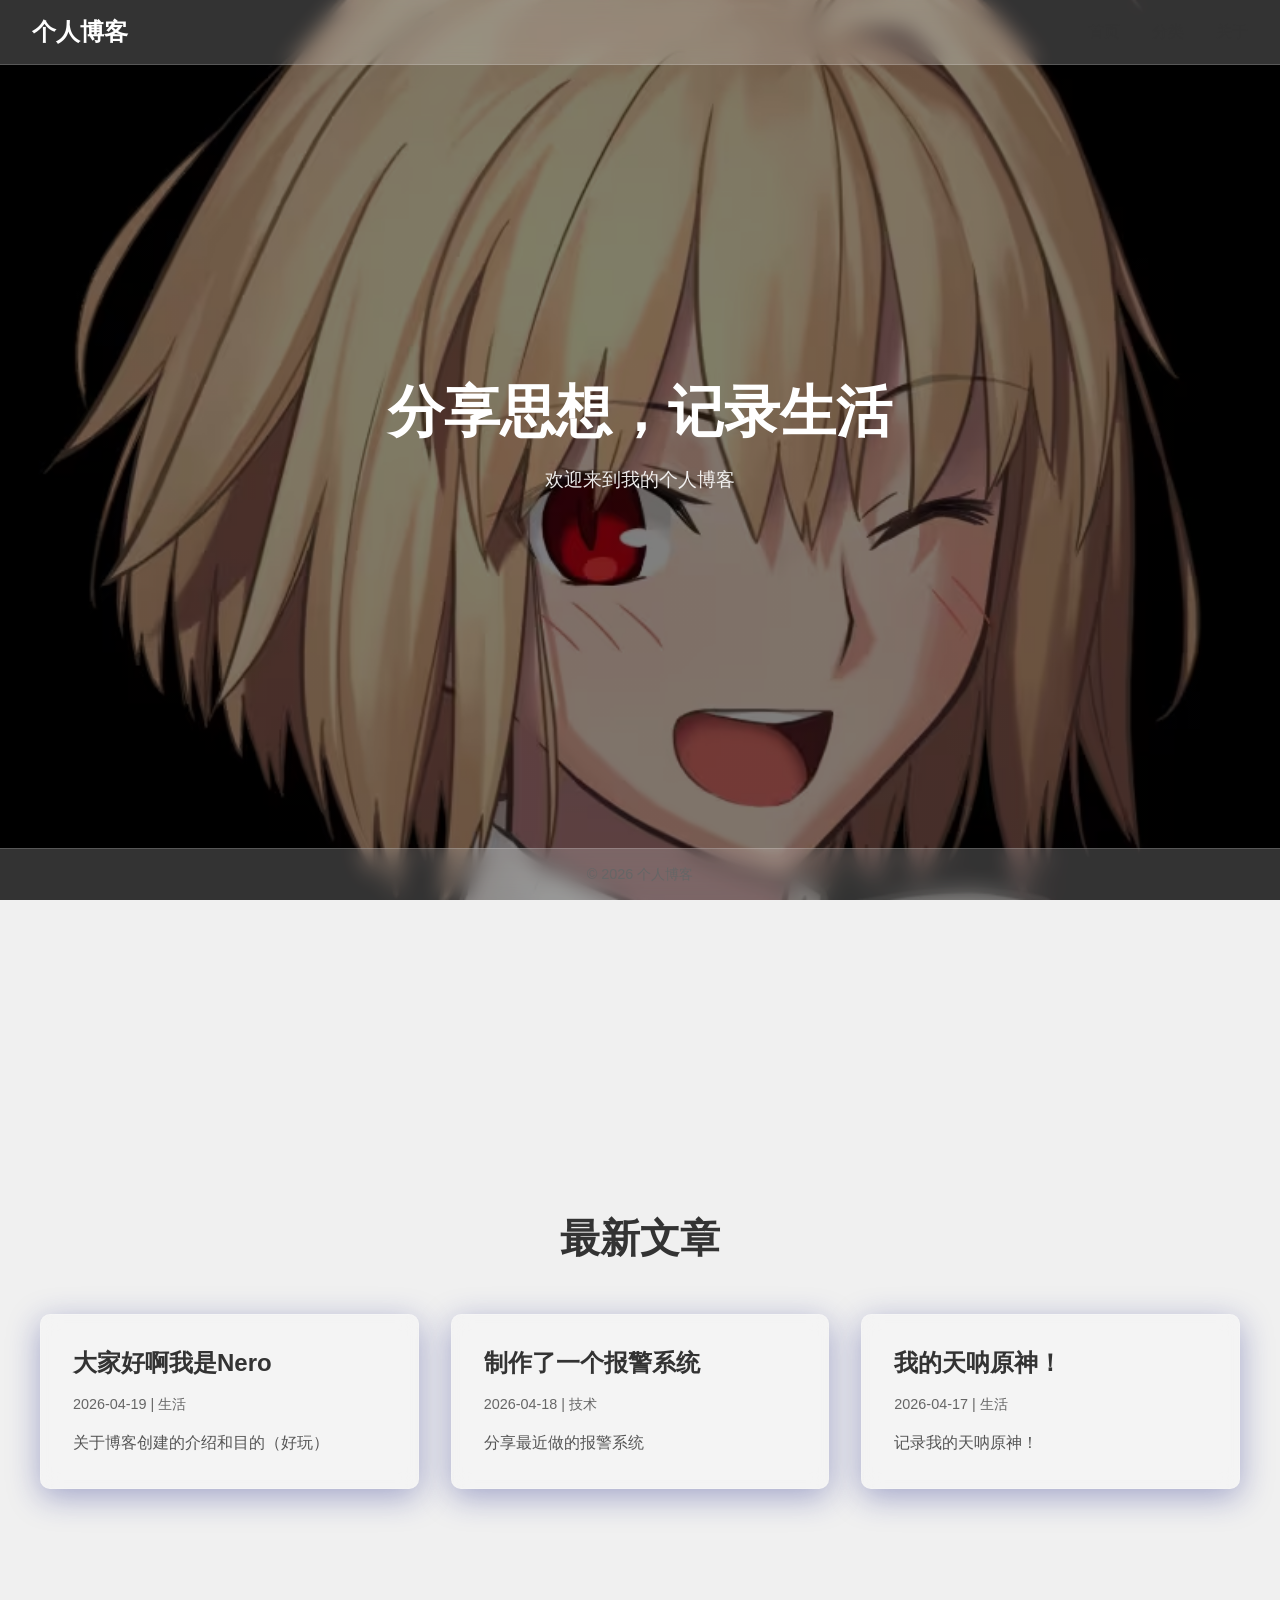
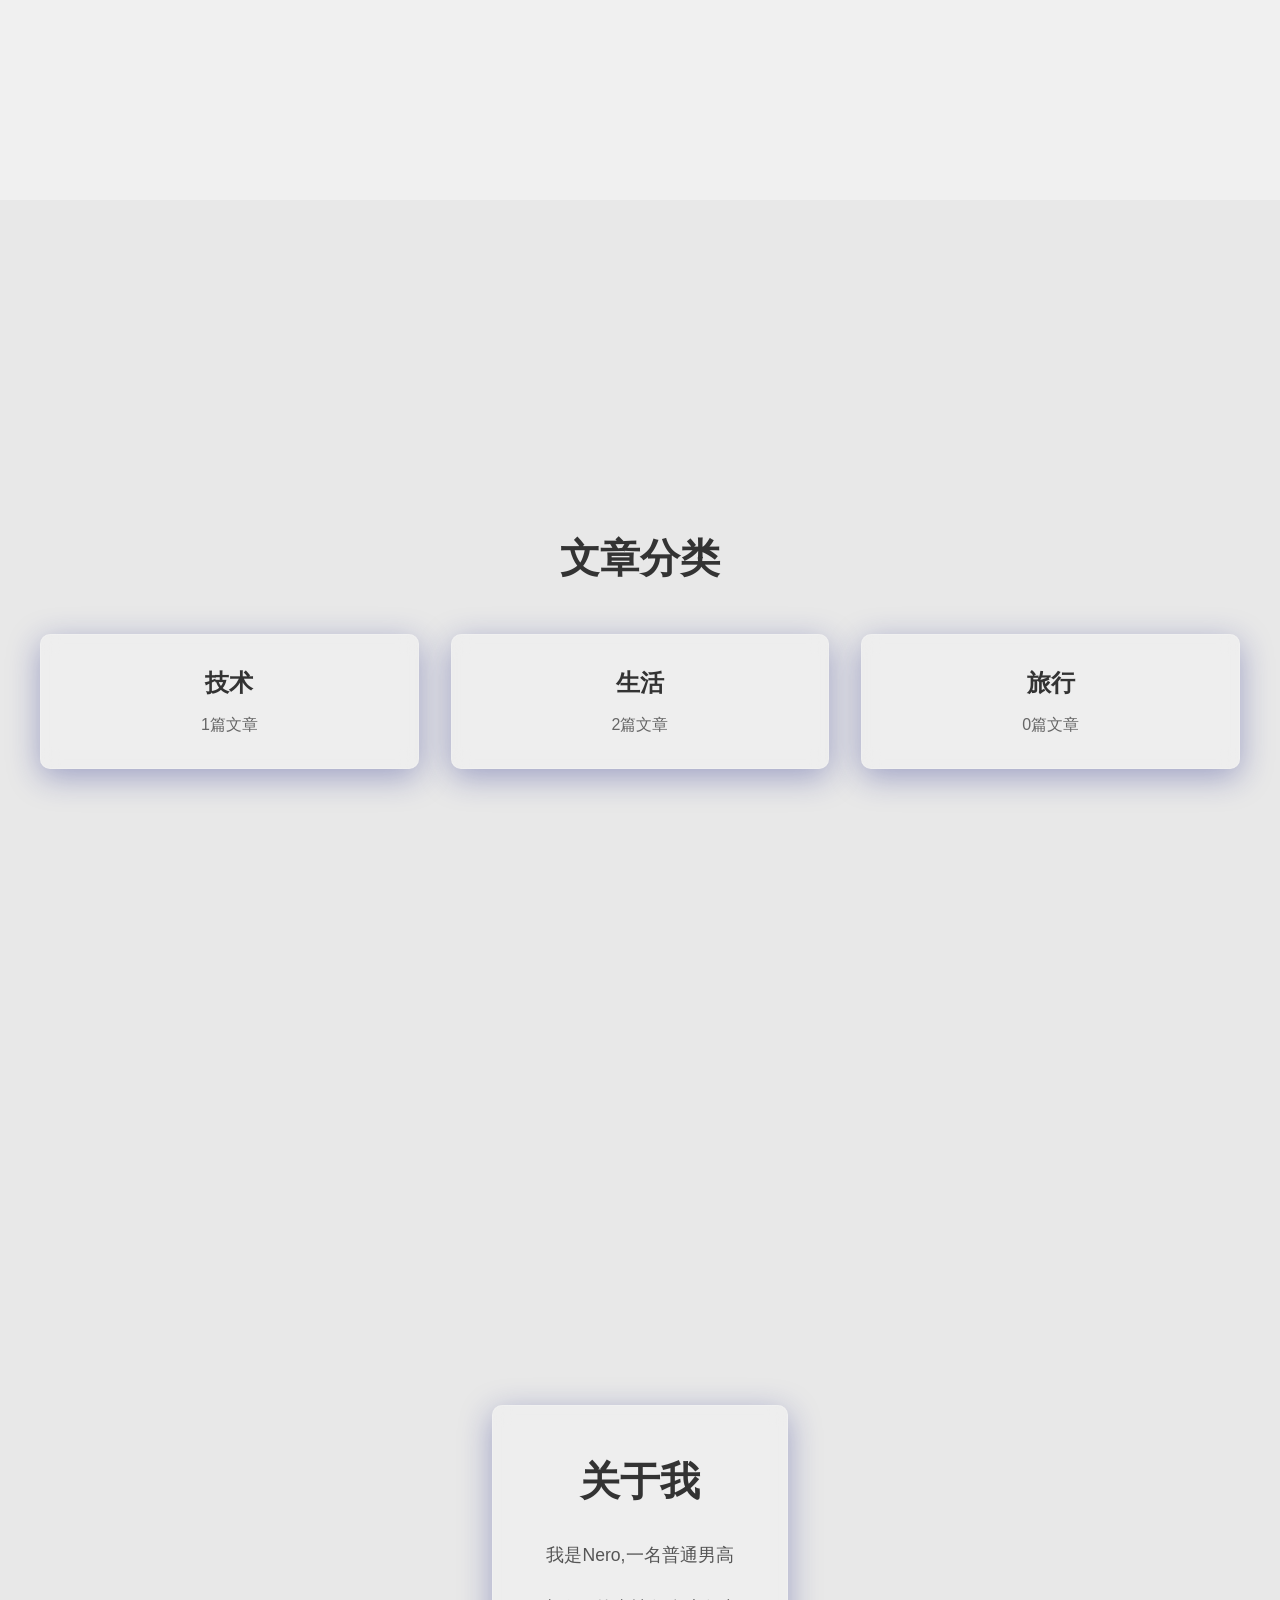
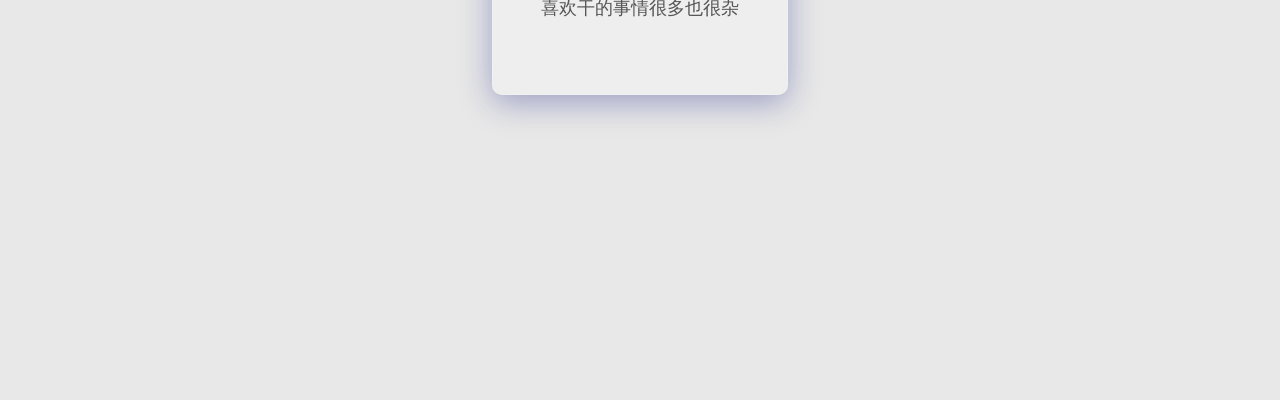
<file: index.html>
<!DOCTYPE html>
<html lang="zh-CN">
<head>
    <meta charset="UTF-8">
    <meta name="viewport" content="width=device-width, initial-scale=1.0">
    <title>个人博客</title>
    <link rel="stylesheet" href="style.css">
</head>
<body>
    <header class="glass-header">
        <h1><a href="index.html">个人博客</a></h1>
        <nav>
            <ul>
                <li><a href="#home">首页</a></li>
                <li><a href="#categories">分类</a></li>
                <li><a href="#about">关于</a></li>
            </ul>
        </nav>
    </header>

    <main>
        <section id="home" class="full-screen">
            <div class="hero-content">
                <h2>分享思想，记录生活</h2>
                <p>欢迎来到我的个人博客</p>
            </div>
        </section>

        <section id="latest-posts" class="full-screen">
            <h2>最新文章</h2>
            <div class="posts-container" id="posts-container">
            </div>
        </section>

        <section id="categories" class="full-screen">
            <h2>文章分类</h2>
            <div class="categories-container" id="categories-container">
            </div>
        </section>

        <section id="about" class="full-screen">
            <div class="about-content glass-effect">
                <h2>关于我</h2>
                <p>我是Nero,一名普通男高</p>
                <p>喜欢干的事情很多也很杂</p>
            </div>
        </section>
    </main>

    <footer class="glass-footer">
        <p>&copy; 2026 个人博客</p>
    </footer>

    <script src="data.js"></script>
    <script src="script.js"></script>
</body>
</html>
</file>
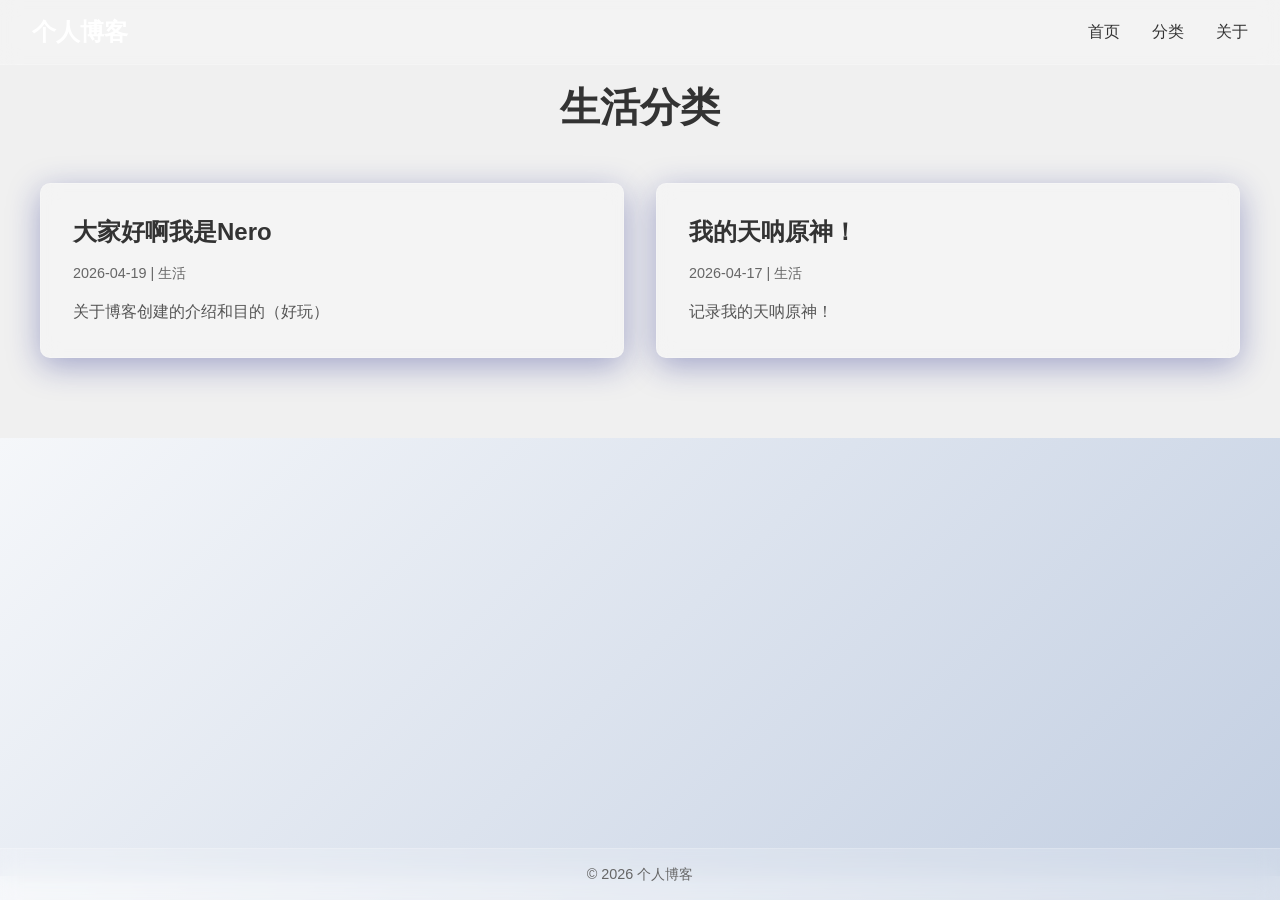
<file: category-life.html>
<!DOCTYPE html>
<html lang="zh-CN">
<head>
    <meta charset="UTF-8">
    <meta name="viewport" content="width=device-width, initial-scale=1.0">
    <title>生活分类 - 个人博客</title>
    <link rel="stylesheet" href="style.css">
</head>
<body>
    <header class="glass-header">
        <h1><a href="index.html">个人博客</a></h1>
        <nav>
            <ul>
                <li><a href="index.html">首页</a></li>
                <li><a href="index.html#categories">分类</a></li>
                <li><a href="index.html#about">关于</a></li>
            </ul>
        </nav>
    </header>

    <main>
        <section id="category-content">
            <h2>生活分类</h2>
            <div class="posts-container" id="category-posts-container">
            </div>
        </section>
    </main>

    <footer class="glass-footer">
        <p>&copy; 2026 个人博客</p>
    </footer>

    <script src="data.js"></script>
    <script src="script.js"></script>
    <script>
        document.addEventListener('DOMContentLoaded', function() {
            loadPostsByCategory('life', '#category-posts-container');
        });
    </script>
</body>
</html>
</file>
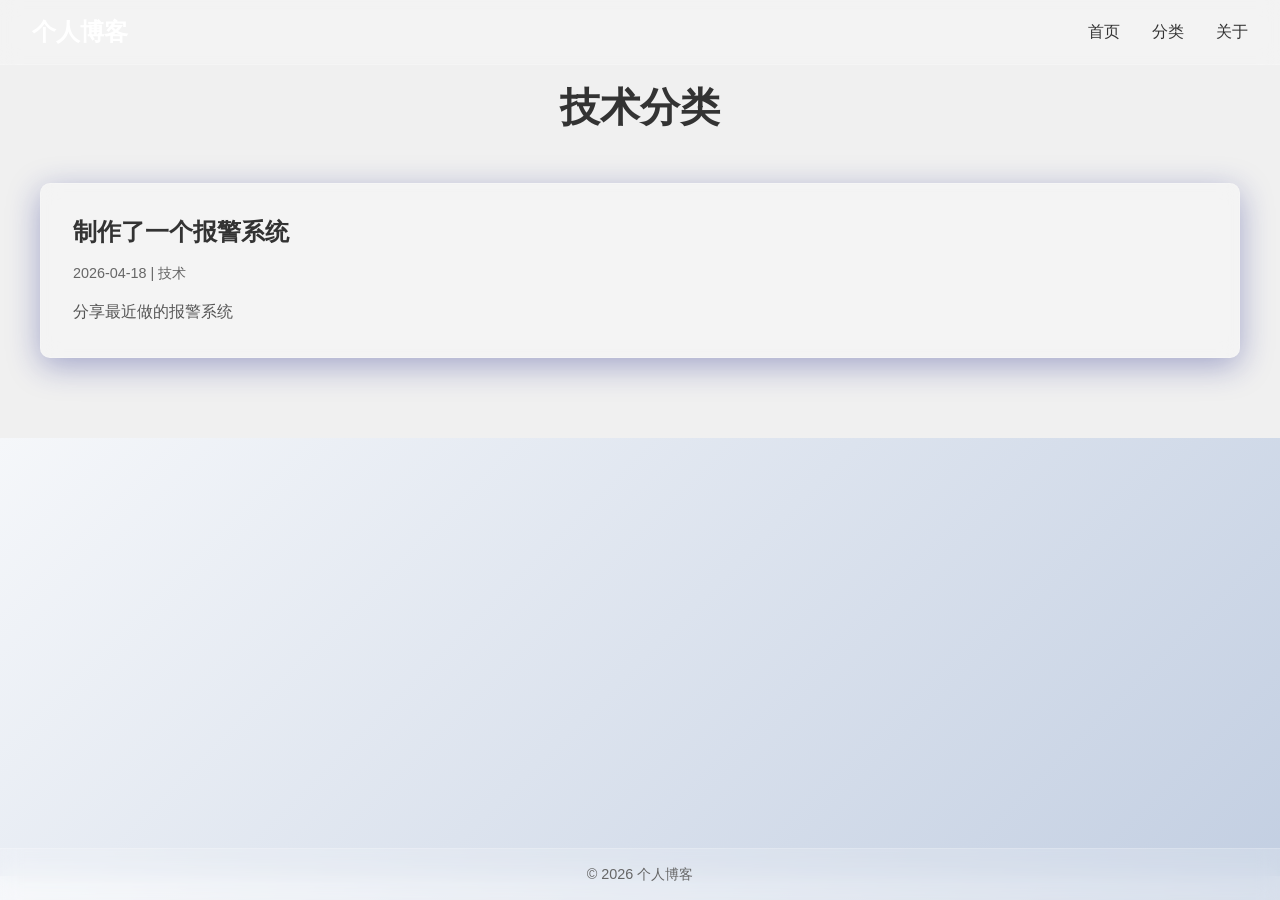
<file: category-tech.html>
<!DOCTYPE html>
<html lang="zh-CN">
<head>
    <meta charset="UTF-8">
    <meta name="viewport" content="width=device-width, initial-scale=1.0">
    <title>技术分类 - 个人博客</title>
    <link rel="stylesheet" href="style.css">
</head>
<body>
    <header class="glass-header">
        <h1><a href="index.html">个人博客</a></h1>
        <nav>
            <ul>
                <li><a href="index.html">首页</a></li>
                <li><a href="index.html#categories">分类</a></li>
                <li><a href="index.html#about">关于</a></li>
            </ul>
        </nav>
    </header>

    <main>
        <section id="category-content">
            <h2>技术分类</h2>
            <div class="posts-container" id="category-posts-container">
            </div>
        </section>
    </main>

    <footer class="glass-footer">
        <p>&copy; 2026 个人博客</p>
    </footer>

    <script src="data.js"></script>
    <script src="script.js"></script>
    <script>
        document.addEventListener('DOMContentLoaded', function() {
            loadPostsByCategory('tech', '#category-posts-container');
        });
    </script>
</body>
</html>
</file>
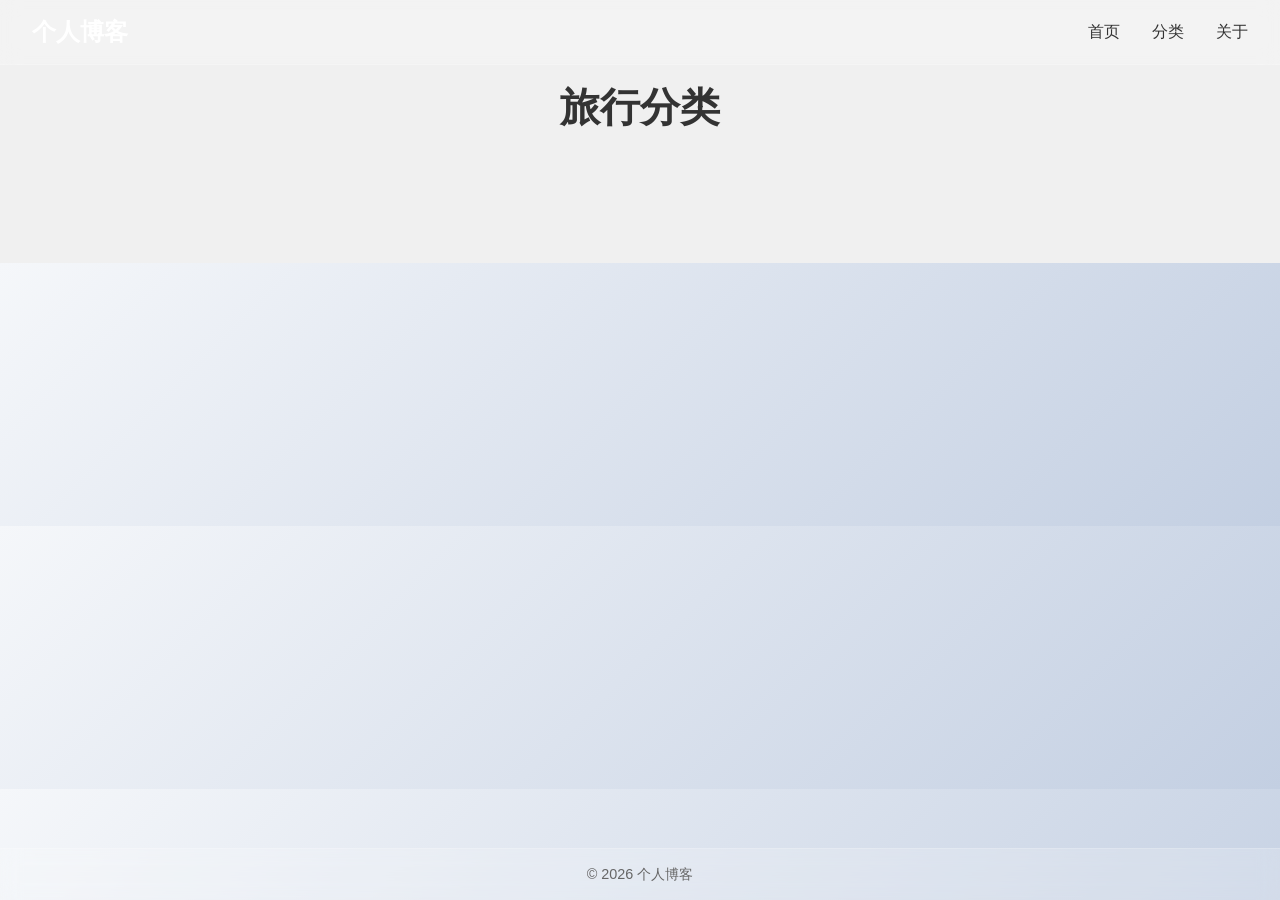
<file: category-travel.html>
<!DOCTYPE html>
<html lang="zh-CN">
<head>
    <meta charset="UTF-8">
    <meta name="viewport" content="width=device-width, initial-scale=1.0">
    <title>旅行分类 - 个人博客</title>
    <link rel="stylesheet" href="style.css">
</head>
<body>
    <header class="glass-header">
        <h1><a href="index.html">个人博客</a></h1>
        <nav>
            <ul>
                <li><a href="index.html">首页</a></li>
                <li><a href="index.html#categories">分类</a></li>
                <li><a href="index.html#about">关于</a></li>
            </ul>
        </nav>
    </header>

    <main>
        <section id="category-content">
            <h2>旅行分类</h2>
            <div class="posts-container" id="category-posts-container">
            </div>
        </section>
    </main>

    <footer class="glass-footer">
        <p>&copy; 2026 个人博客</p>
    </footer>

    <script src="data.js"></script>
    <script src="script.js"></script>
    <script>
        document.addEventListener('DOMContentLoaded', function() {
            loadPostsByCategory('travel', '#category-posts-container');
        });
    </script>
</body>
</html>
</file>
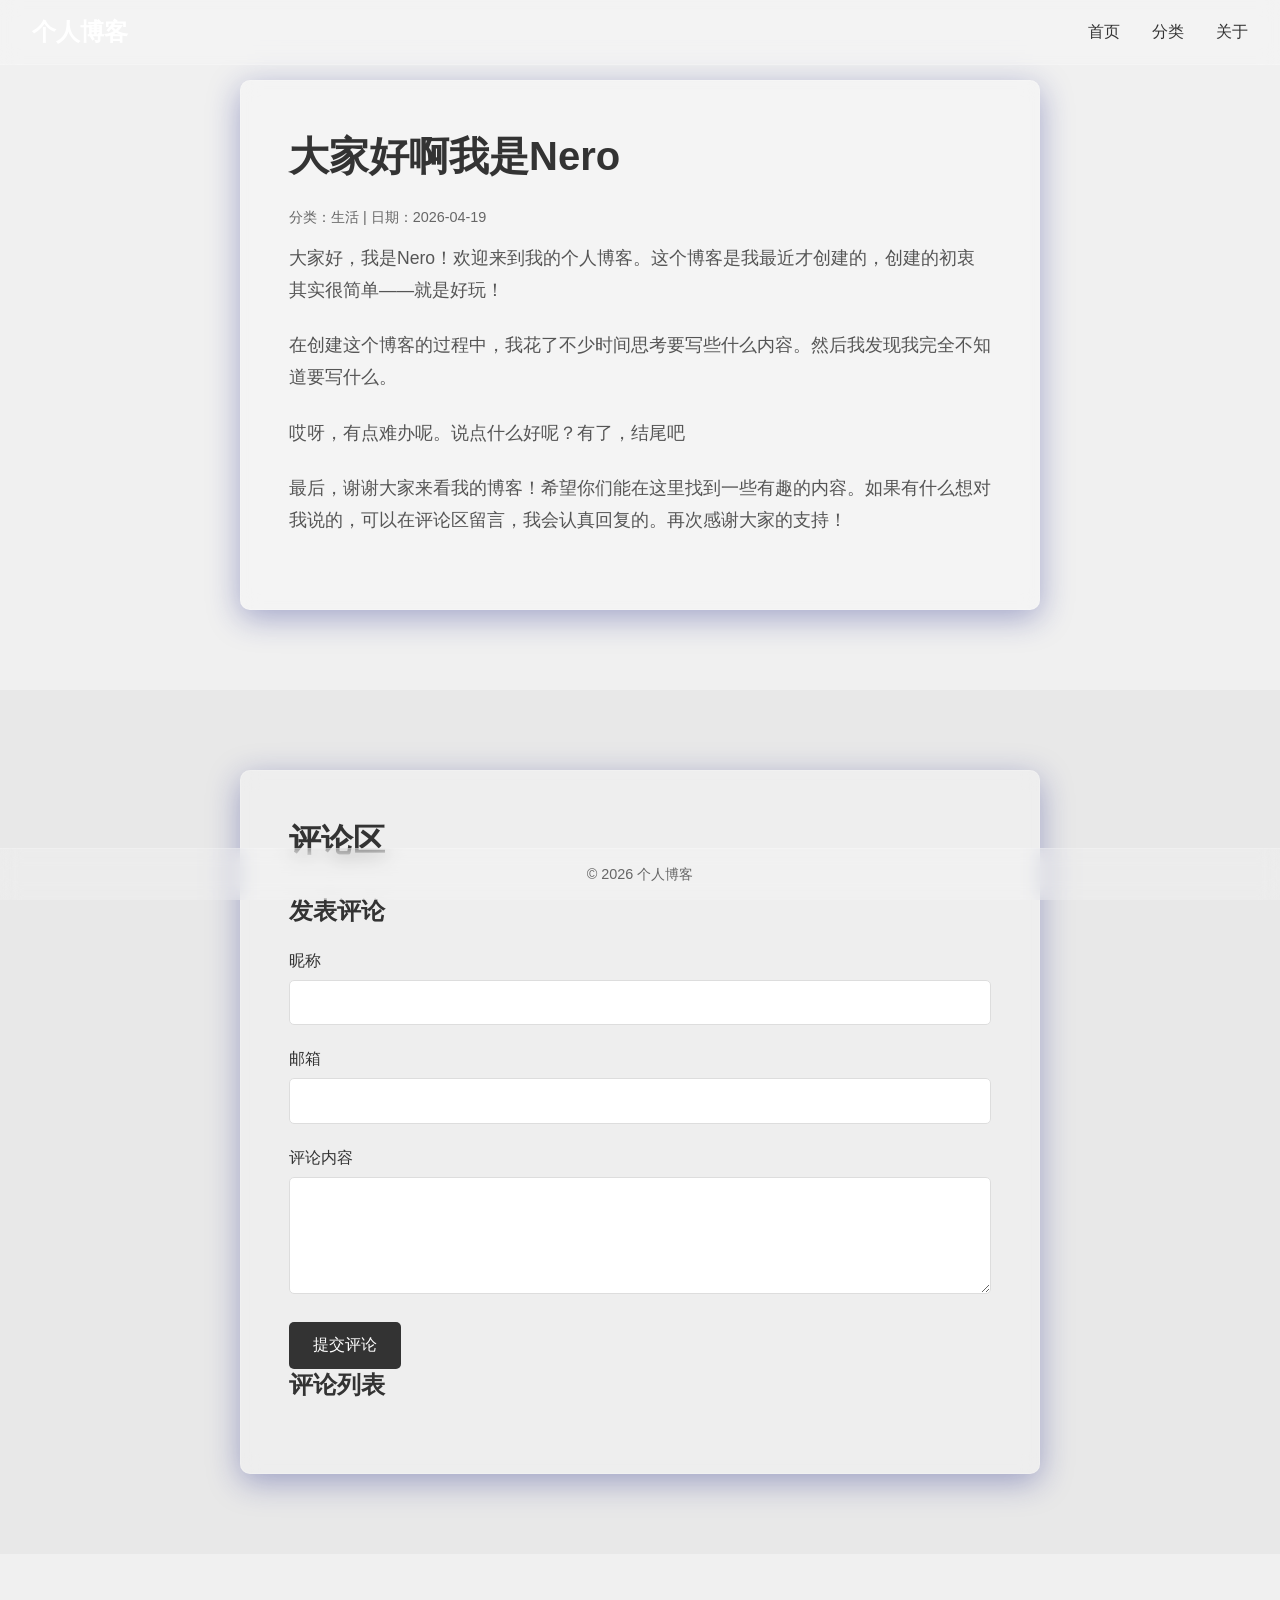
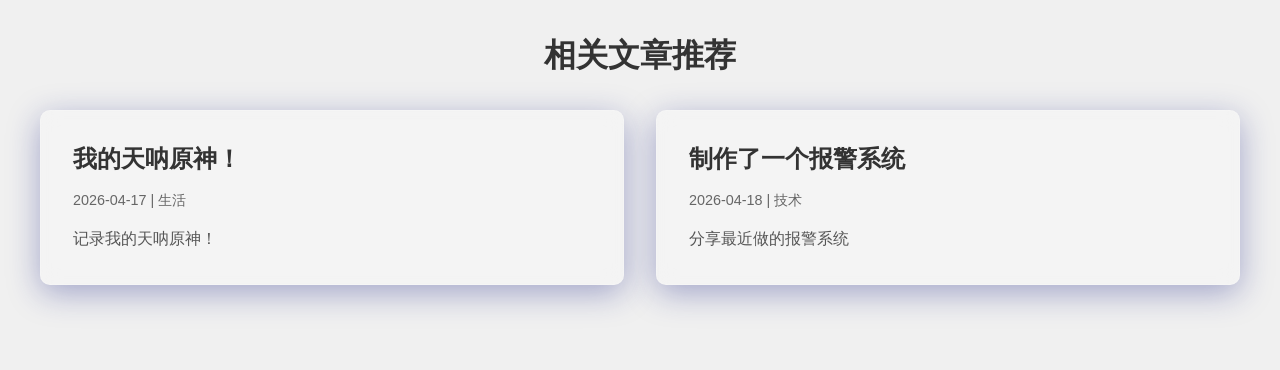
<file: post1.html>
<!DOCTYPE html>
<html lang="zh-CN">
<head>
    <meta charset="UTF-8">
    <meta name="viewport" content="width=device-width, initial-scale=1.0">
    <title>大家好啊我是Nero - 个人博客</title>
    <link rel="stylesheet" href="style.css">
</head>
<body>
    <header class="glass-header">
        <h1><a href="index.html">个人博客</a></h1>
        <nav>
            <ul>
                <li><a href="index.html#home">首页</a></li>
                <li><a href="index.html#categories">分类</a></li>
                <li><a href="index.html#about">关于</a></li>
            </ul>
        </nav>
    </header>

    <main>
        <section id="post-content">
            <div class="post-container glass-effect">
                <h1>大家好啊我是Nero</h1>
                <p class="post-meta">分类：生活 | 日期：2026-04-19</p>
                <div class="post-body">
                    <p>大家好，我是Nero！欢迎来到我的个人博客。这个博客是我最近才创建的，创建的初衷其实很简单——就是好玩！</p>

                    <p>在创建这个博客的过程中，我花了不少时间思考要写些什么内容。然后我发现我完全不知道要写什么。</p>

                    <p>哎呀，有点难办呢。说点什么好呢？有了，结尾吧</p>

                    <p>最后，谢谢大家来看我的博客！希望你们能在这里找到一些有趣的内容。如果有什么想对我说的，可以在评论区留言，我会认真回复的。再次感谢大家的支持！</p>
                </div>
            </div>
        </section>

        <section id="comments">
            <div class="comments-container glass-effect">
                <h2>评论区</h2>
                <div class="comment-form">
                    <h3>发表评论</h3>
                    <form id="commentForm">
                        <div class="form-group">
                            <label for="name">昵称</label>
                            <input type="text" id="name" name="name" required>
                        </div>
                        <div class="form-group">
                            <label for="email">邮箱</label>
                            <input type="email" id="email" name="email" required>
                        </div>
                        <div class="form-group">
                            <label for="message">评论内容</label>
                            <textarea id="message" name="message" rows="5" required></textarea>
                        </div>
                        <button type="submit" class="submit-btn">提交评论</button>
                    </form>
                </div>
                <div class="comments-list">
                    <h3>评论列表</h3>
                    <div id="commentsContainer"></div>
                </div>
            </div>
        </section>

        <section id="related-posts">
            <h2>相关文章推荐</h2>
            <div class="posts-container" id="related-posts-container">
            </div>
        </section>
    </main>

    <footer class="glass-footer">
        <p>&copy; 2026 个人博客</p>
    </footer>

    <script src="data.js"></script>
    <script src="script.js"></script>
    <script>
        document.addEventListener('DOMContentLoaded', function() {
            loadRelatedArticles('post1', '#related-posts-container');
        });
    </script>
</body>
</html>
</file>
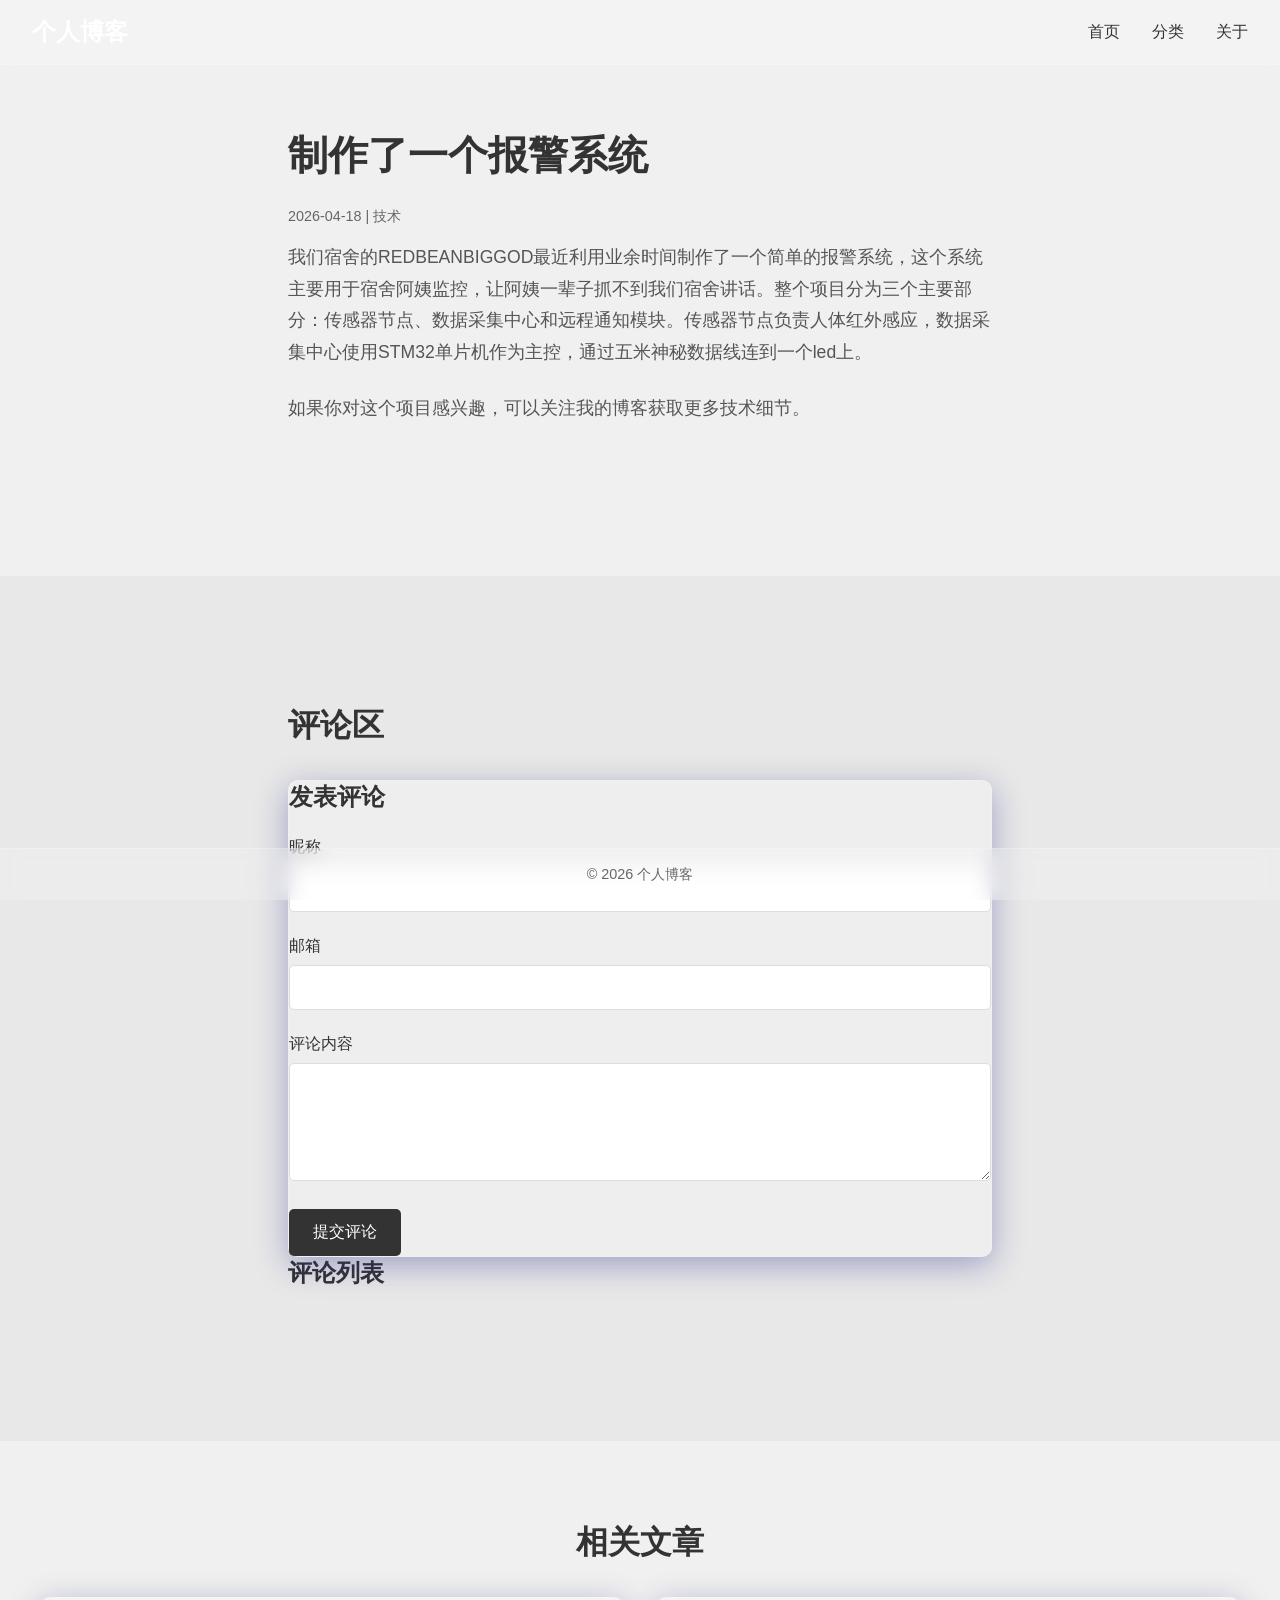
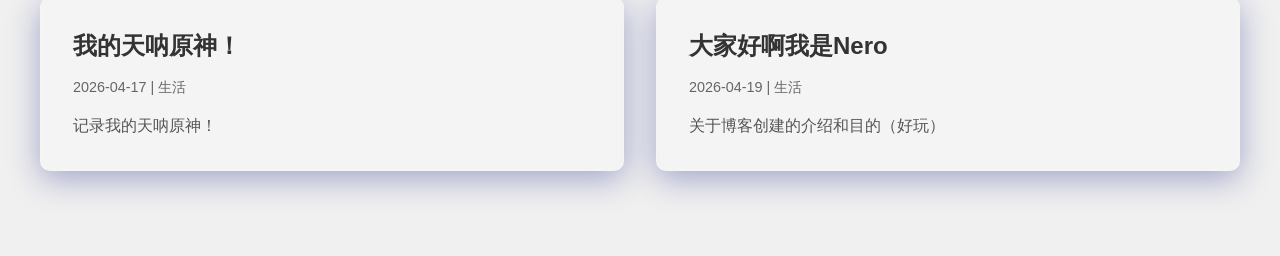
<file: post2.html>
<!DOCTYPE html>
<html lang="zh-CN">
<head>
    <meta charset="UTF-8">
    <meta name="viewport" content="width=device-width, initial-scale=1.0">
    <title>制作了一个报警系统 - 个人博客</title>
    <link rel="stylesheet" href="style.css">
</head>
<body>
    <header class="glass-header">
        <h1><a href="index.html">个人博客</a></h1>
        <nav>
            <ul>
                <li><a href="index.html#home">首页</a></li>
                <li><a href="index.html#categories">分类</a></li>
                <li><a href="index.html#about">关于</a></li>
            </ul>
        </nav>
    </header>

    <main>
        <section id="post-content">
            <div class="post-container">
                <h1>制作了一个报警系统</h1>
                <p class="post-meta">2026-04-18 | 技术</p>
                <div class="post-body">
                    <p>我们宿舍的REDBEANBIGGOD最近利用业余时间制作了一个简单的报警系统，这个系统主要用于宿舍阿姨监控，让阿姨一辈子抓不到我们宿舍讲话。整个项目分为三个主要部分：传感器节点、数据采集中心和远程通知模块。传感器节点负责人体红外感应，数据采集中心使用STM32单片机作为主控，通过五米神秘数据线连到一个led上。</p>
             
                    <p>如果你对这个项目感兴趣，可以关注我的博客获取更多技术细节。</p>
                </div>
            </div>
        </section>

        <section id="comments">
            <div class="comments-container">
                <h2>评论区</h2>
                <div class="comment-form glass-effect">
                    <h3>发表评论</h3>
                    <form id="commentForm">
                        <div class="form-group">
                            <label for="name">昵称</label>
                            <input type="text" id="name" name="name" required>
                        </div>
                        <div class="form-group">
                            <label for="email">邮箱</label>
                            <input type="email" id="email" name="email" required>
                        </div>
                        <div class="form-group">
                            <label for="message">评论内容</label>
                            <textarea id="message" name="message" rows="5" required></textarea>
                        </div>
                        <button type="submit" class="submit-btn">提交评论</button>
                    </form>
                </div>
                <div class="comments-list">
                    <h3>评论列表</h3>
                    <div id="commentsContainer"></div>
                </div>
            </div>
        </section>

        <section id="related-posts">
            <h2>相关文章</h2>
            <div class="posts-container" id="related-posts-container">
            </div>
        </section>
    </main>

    <footer class="glass-footer">
        <p>&copy; 2026 个人博客</p>
    </footer>

    <script src="data.js"></script>
    <script src="script.js"></script>
    <script>
        document.addEventListener('DOMContentLoaded', function() {
            loadRelatedArticles('post2', '#related-posts-container');
        });
    </script>
</body>
</html>
</file>
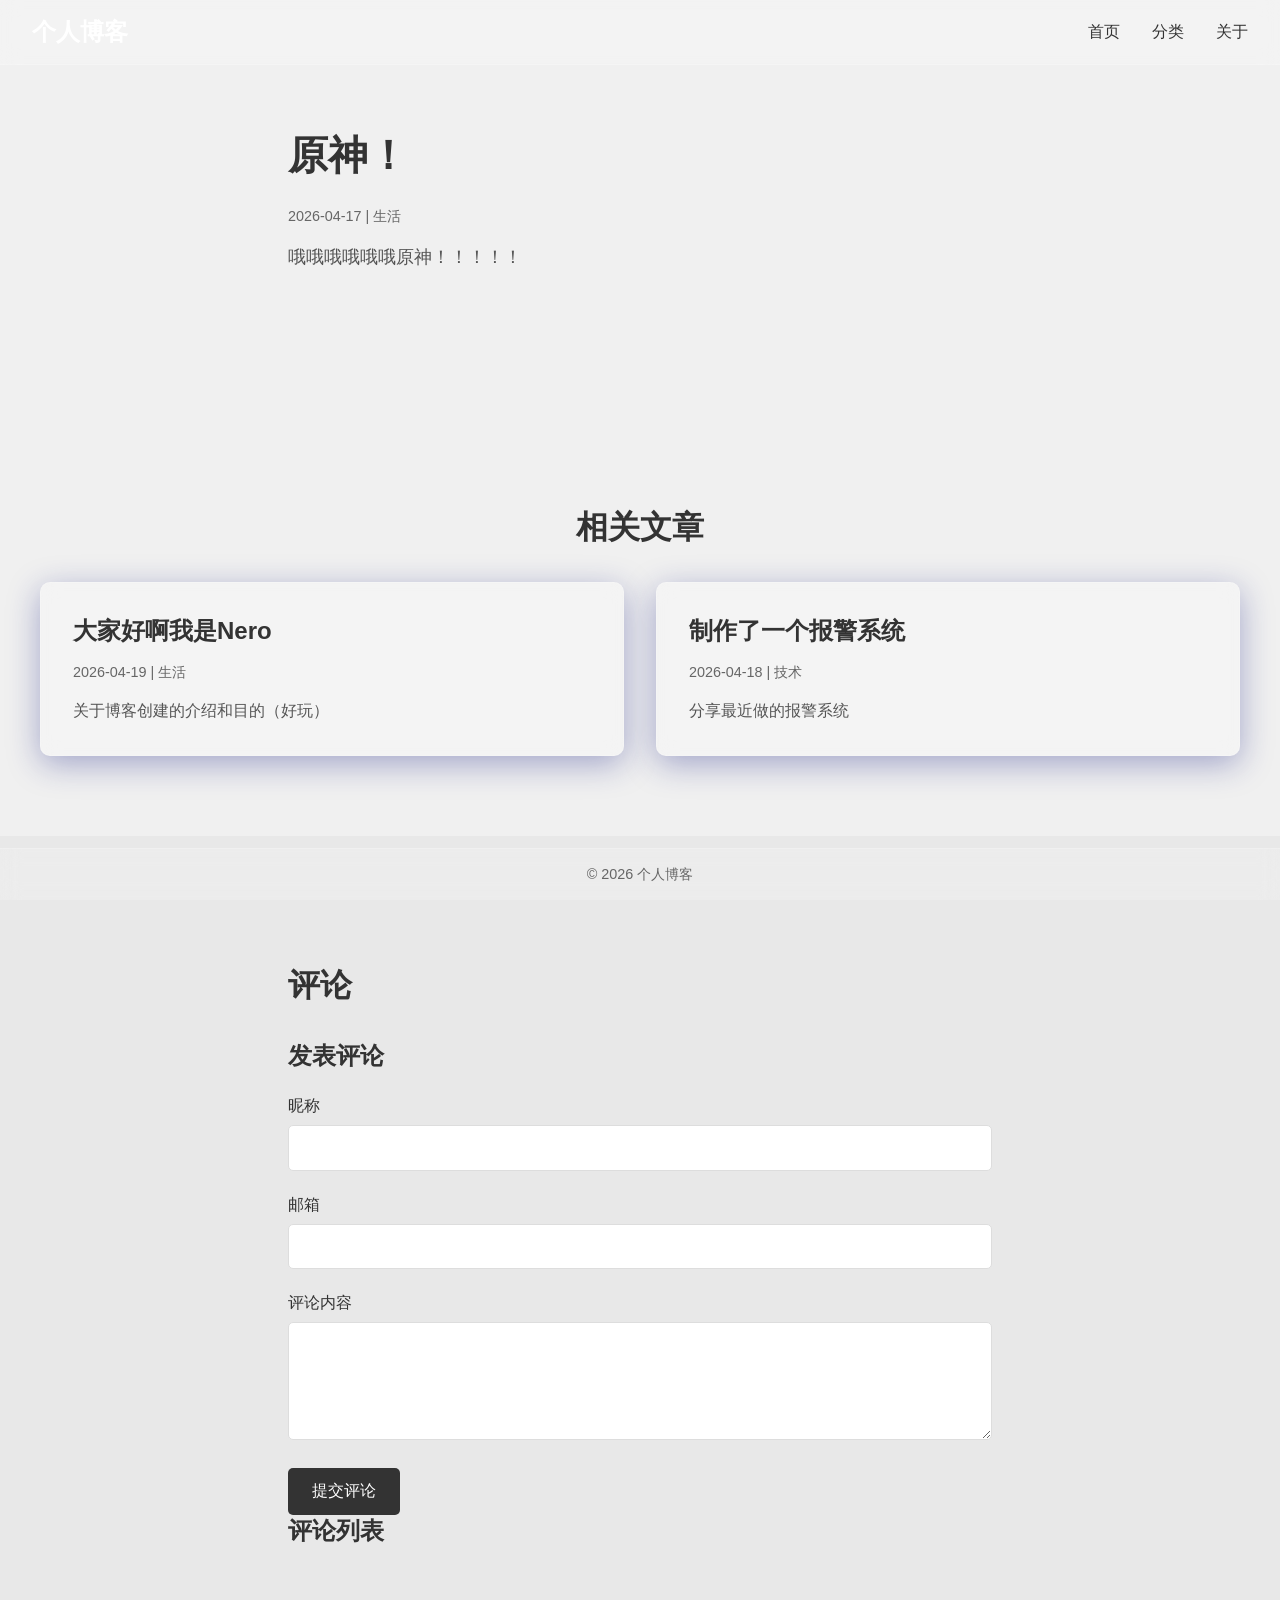
<file: post3.html>
<!DOCTYPE html>
<html lang="zh-CN">
<head>
    <meta charset="UTF-8">
    <meta name="viewport" content="width=device-width, initial-scale=1.0">
    <title>我的天呐原神！ - 个人博客</title>
    <link rel="stylesheet" href="style.css">
</head>
<body>
    <header class="glass-header">
        <h1><a href="index.html">个人博客</a></h1>
        <nav>
            <ul>
                <li><a href="index.html#home">首页</a></li>
                <li><a href="index.html#categories">分类</a></li>
                <li><a href="index.html#about">关于</a></li>
            </ul>
        </nav>
    </header>

    <main>
        <section id="post-content">
            <div class="post-container">
                <h1>原神！</h1>
                <p class="post-meta">2026-04-17 | 生活</p>
                <div class="post-body">
                    <p>哦哦哦哦哦哦原神！！！！！</p>

                
                </div>
            </div>
        </section>

        <section id="related-posts">
            <h2>相关文章</h2>
            <div class="posts-container" id="related-posts-container">
            </div>
        </section>

        <section id="comments">
            <div class="comments-container">
                <h2>评论</h2>
                <div class="comment-form">
                    <h3>发表评论</h3>
                    <form id="commentForm">
                        <div class="form-group">
                            <label for="name">昵称</label>
                            <input type="text" id="name" name="name" required>
                        </div>
                        <div class="form-group">
                            <label for="email">邮箱</label>
                            <input type="email" id="email" name="email" required>
                        </div>
                        <div class="form-group">
                            <label for="message">评论内容</label>
                            <textarea id="message" name="message" rows="5" required></textarea>
                        </div>
                        <button type="submit" class="submit-btn">提交评论</button>
                    </form>
                </div>
                <div class="comments-list">
                    <h3>评论列表</h3>
                    <div id="commentsContainer"></div>
                </div>
            </div>
        </section>
    </main>

    <footer class="glass-footer">
        <p>&copy; 2026 个人博客</p>
    </footer>

    <script src="data.js"></script>
    <script src="script.js"></script>
    <script>
        document.addEventListener('DOMContentLoaded', function() {
            loadRelatedArticles('post3', '#related-posts-container');
        });
    </script>
</body>
</html>
</file>
<file: style.css>
* {
    margin: 0;
    padding: 0;
    box-sizing: border-box;
}

body {
    font-family: 'Segoe UI', Tahoma, Geneva, Verdana, sans-serif;
    background-color: #f0f0f0;
    background-image: linear-gradient(135deg, #f5f7fa 0%, #c3cfe2 100%);
    color: #333;
    overflow-x: hidden;
}

.glass-effect {
    background: rgba(255, 255, 255, 0.25);
    backdrop-filter: blur(10px);
    -webkit-backdrop-filter: blur(10px);
    border: 1px solid rgba(255, 255, 255, 0.18);
    border-radius: 10px;
    box-shadow: 0 8px 32px 0 rgba(31, 38, 135, 0.37);
}

.glass-header {
    position: fixed;
    top: 0;
    left: 0;
    right: 0;
    z-index: 1000;
    padding: 1rem 2rem;
    display: flex;
    justify-content: space-between;
    align-items: center;
    background: rgba(255, 255, 255, 0.2);
    backdrop-filter: blur(10px);
    -webkit-backdrop-filter: blur(10px);
    border-bottom: 1px solid rgba(255, 255, 255, 0.18);
}

.glass-header h1 {
    font-size: 1.5rem;
    font-weight: 600;
    color: #333;
}

.glass-header h1 a {
    color: white;
    text-decoration: none;
}

.glass-header h1 a:hover {
    color: white;
    text-decoration: none;
}

nav ul {
    display: flex;
    list-style: none;
    gap: 2rem;
}

nav a {
    text-decoration: none;
    color: #333;
    font-weight: 500;
    transition: all 0.3s ease;
}

nav a:hover {
    color: #666;
}

.full-screen {
    height: 100vh;
    width: 100vw;
    display: flex;
    flex-direction: column;
    justify-content: center;
    align-items: center;
    padding: 2rem;
    position: relative;
}

#home {
    background: linear-gradient(rgba(0, 0, 0, 0.5), rgba(0, 0, 0, 0.5)), url('Arcueid.png');
    background-size: cover;
    background-position: center;
    color: white;
}

.hero-content {
    text-align: center;
    max-width: 800px;
}

.hero-content h2 {
    font-size: 3.5rem;
    margin-bottom: 1rem;
    font-weight: 700;
}

.hero-content p {
    font-size: 1.2rem;
    margin-bottom: 2rem;
    opacity: 0.9;
}

#latest-posts {
    padding: 5rem 2rem;
    background-color: #f0f0f0;
}

#latest-posts h2 {
    font-size: 2.5rem;
    margin-bottom: 3rem;
    color: #333;
    text-align: center;
}

.posts-container {
    display: grid;
    grid-template-columns: repeat(auto-fit, minmax(300px, 1fr));
    gap: 2rem;
    max-width: 1200px;
    width: 100%;
    margin: 0 auto;
}

.post-item {
    padding: 2rem;
    border-radius: 10px;
    transition: transform 0.3s ease;
}

.post-item:hover {
    transform: translateY(-5px);
}

.post-item h3 {
    font-size: 1.5rem;
    margin-bottom: 1rem;
    color: #333;
}

.post-item h3 a {
    text-decoration: none;
    color: #333;
    transition: color 0.3s ease;
}

.post-item h3 a:hover {
    color: #666;
}

.post-meta {
    font-size: 0.9rem;
    color: #666;
    margin-bottom: 1rem;
}

.post-excerpt {
    font-size: 1rem;
    line-height: 1.6;
    color: #555;
}

#categories {
    padding: 5rem 2rem;
    background-color: #e8e8e8;
}

#categories h2 {
    font-size: 2.5rem;
    margin-bottom: 3rem;
    color: #333;
    text-align: center;
}

.categories-container {
    display: grid;
    grid-template-columns: repeat(auto-fit, minmax(250px, 1fr));
    gap: 2rem;
    max-width: 1200px;
    width: 100%;
    margin: 0 auto;
}

.category-item {
    padding: 2rem;
    border-radius: 10px;
    text-align: center;
    text-decoration: none;
    color: #333;
    transition: transform 0.3s ease;
}

.category-item:hover {
    transform: translateY(-5px);
}

.category-item h3 {
    font-size: 1.5rem;
    margin-bottom: 1rem;
    color: #333;
}

.category-item p {
    font-size: 1rem;
    color: #666;
}

#about {
    background-color: #e8e8e8;
}

.about-content {
    max-width: 800px;
    padding: 3rem;
    text-align: center;
}

.about-content h2 {
    font-size: 2.5rem;
    margin-bottom: 2rem;
    color: #333;
}

.about-content p {
    font-size: 1.1rem;
    line-height: 1.6;
    margin-bottom: 1.5rem;
    color: #555;
}

.glass-footer {
    position: fixed;
    bottom: 0;
    left: 0;
    right: 0;
    padding: 1rem 2rem;
    text-align: center;
    background: rgba(255, 255, 255, 0.2);
    backdrop-filter: blur(10px);
    -webkit-backdrop-filter: blur(10px);
    border-top: 1px solid rgba(255, 255, 255, 0.18);
}

.glass-footer p {
    font-size: 0.9rem;
    color: #666;
}

#post-content {
    padding: 5rem 2rem;
    background-color: #f0f0f0;
}

.post-container {
    max-width: 800px;
    margin: 0 auto;
    padding: 3rem;
}

.post-container h1 {
    font-size: 2.5rem;
    margin-bottom: 1.5rem;
    color: #333;
}

.post-body {
    font-size: 1.1rem;
    line-height: 1.8;
    color: #555;
}

.post-body h2 {
    font-size: 1.8rem;
    margin: 2rem 0 1rem;
    color: #333;
}

.post-body p {
    margin-bottom: 1.5rem;
}

#comments {
    padding: 5rem 2rem;
    background-color: #e8e8e8;
}

.comments-container {
    max-width: 800px;
    margin: 0 auto;
    padding: 3rem;
}

.comments-container h2 {
    font-size: 2rem;
    margin-bottom: 2rem;
    color: #333;
}

.comment-form h3,
.comments-list h3 {
    font-size: 1.5rem;
    margin-bottom: 1.5rem;
    color: #333;
}

.form-group {
    margin-bottom: 1.5rem;
}

.form-group label {
    display: block;
    margin-bottom: 0.5rem;
    font-weight: 500;
    color: #333;
}

.form-group input,
.form-group textarea {
    width: 100%;
    padding: 0.8rem;
    border: 1px solid #ddd;
    border-radius: 5px;
    font-size: 1rem;
}

.form-group textarea {
    resize: vertical;
}

.submit-btn {
    background-color: #333;
    color: white;
    padding: 0.8rem 1.5rem;
    border: none;
    border-radius: 5px;
    font-size: 1rem;
    cursor: pointer;
    transition: background-color 0.3s ease;
}

.submit-btn:hover {
    background-color: #555;
}

#related-posts {
    padding: 5rem 2rem;
    background-color: #f0f0f0;
}

#related-posts h2 {
    font-size: 2rem;
    margin-bottom: 2rem;
    color: #333;
    text-align: center;
}

#category-content {
    padding: 5rem 2rem;
    background-color: #f0f0f0;
}

#category-content h2 {
    font-size: 2.5rem;
    margin-bottom: 3rem;
    color: #333;
    text-align: center;
}

@media (max-width: 768px) {
    .glass-header {
        padding: 1rem;
    }
    
    .glass-header h1 {
        font-size: 1.2rem;
    }
    
    nav ul {
        gap: 1rem;
    }
    
    .hero-content h2 {
        font-size: 2.5rem;
    }
    
    .posts-container {
        grid-template-columns: 1fr;
    }
    
    .categories-container {
        grid-template-columns: 1fr;
    }
    
    .about-content {
        padding: 2rem;
    }
    
    .post-container {
        padding: 2rem;
    }
    
    .post-container h1 {
        font-size: 2rem;
    }
    
    .comments-container {
        padding: 2rem;
    }
}
</file>
